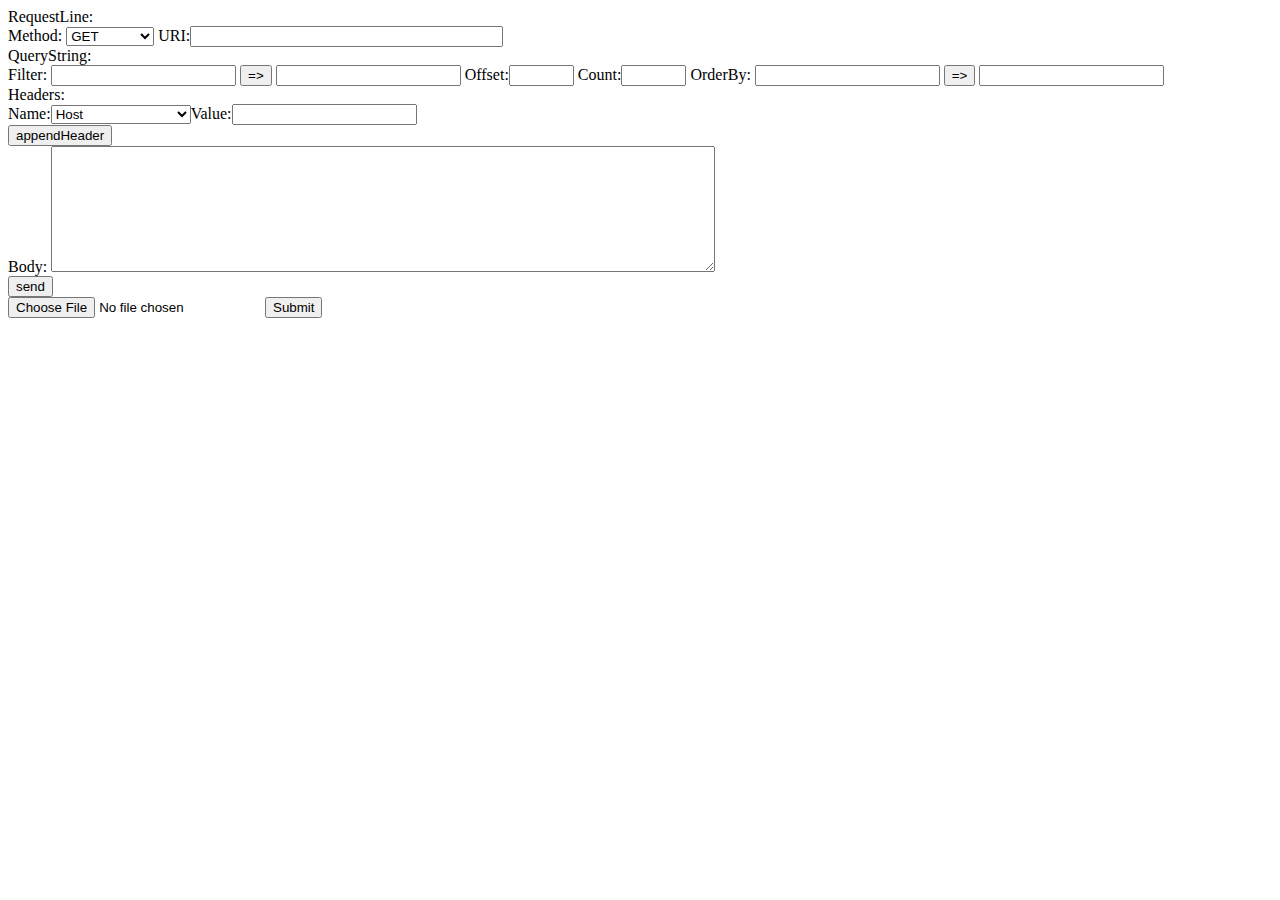
<file: index.html>
﻿<!DOCTYPE HTML PUBLIC "-//W3C//DTD HTML 4.0 Transitional//EN">
<html>
<head>
    <meta http-equiv="Content-Type" content="text/html; charset=utf-8"/>
    <title>Tester workbench</title>
</head>
<body>
RequestLine:
<div id="requestLine">
    <label for="method">Method:</label>
    <select id="method" name="method">
        <option lable="GET" value="GET" selected>GET</option>
        <option lable="POST" value="POST">POST</option>
        <option lable="PUT" value="PUT">PUT</option>
        <option lable="PATCH" value="PATCH">PATCH</option>
        <option lable="DELETE" value="DELETE">DELETE</option>
        <option lable="HEAD" value="HEAD" disabled>HEAD</option>
        <option lable="OPTIONS" value="OPTIONS" disabled>OPTIONS</option>
        <option lable="TRACE" value="TRACE" disabled>TRACE</option>
        <option lable="CONNECT" value="CONNECT" disabled>CONNECT</option>
    </select>
    <label for="uri">URI:</label><input type="text" id="uri" name="uri" size="36"/><br />
    QueryString:
    <div id="queryString">
        Filter:
        <input type="text" id="rawFilter" name="rawFilter"/>
        <button id="convertFilter" name="convertFilter" value="=&gt;">=&gt;</button>
        <input type="text" id="filter" name="filter"/>
        <label for="offset">Offset:</label><input type="text" id="offset" name="offset" size="5"/>
        <label for="count">Count:</label><input type="text" id="count" name="count" size="5"/>
        OrderBy:
        <input type="text" id="rawOrderBy" name="rawOrderBy"/>
        <button id="convertOrderBy" name="convertOrderBy" value="=&gt;">=&gt;</button>
        <input type="text" id="orderBy" name="orderBy"/>
    </div>
</div>
Headers:
<div id="headers">
    <span id="nameTitle1">Name:</span><select id="headerName1" name="headerName">
    <option lable="Accept" value="Accept">Accept</option>
    <option lable="Accept-Charset" value="Accept-Charset">Accept-Charset</option>
    <option lable="Accept-Encoding" value="Accept-Encoding">Accept-Encoding</option>
    <option lable="Accept-Language" value="Accept-Language">Accept-Language</option>
    <option lable="Accept-Datetime" value="Accept-Datetime">Accept-Datetime</option>
    <option lable="Authorization" value="Authorization">Authorization</option>
    <option lable="Cache-Control" value="Cache-Control">Cache-Control</option>
    <option lable="Connection" value="Connection">Connection</option>
    <option lable="Cookie" value="Cookie">Cookie</option>
    <option lable="Content-Length" value="Content-Length">Content-Length</option>
    <option lable="Content-MD5" value="Content-MD5">Content-MD5</option>
    <option lable="Content-Type" value="Content-Type">Content-Type</option>
    <option lable="Date" value="Date">Date</option>
    <option lable="Expect" value="Expect">Expect</option>
    <option lable="From" value="From">From</option>
    <option lable="Host" value="Host" selected>Host</option>
    <option lable="If-Match" value="If-Match">If-Match</option>
    <option lable="If-Modified-Since" value="If-Modified-Since">If-Modified-Since</option>
    <option lable="If-None-Match" value="If-None-Match">If-None-Match</option>
    <option lable="If-Range" value="If-Range">If-Range</option>
    <option lable="If-Unmodified-Since" value="If-Unmodified-Since">If-Unmodified-Since</option>
    <option lable="Max-Forwards" value="Max-Forwards">Max-Forwards</option>
    <option lable="Origin" value="Origin">Origin</option>
    <option lable="Pragma" value="Pragma">Pragma</option>
    <option lable="Proxy-Authorization" value="Proxy-Authorization">Proxy-Authorization</option>
    <option lable="Range" value="Range">Range</option>
    <option lable="Referer" value="Referer">Referer</option>
    <option lable="TE" value="TE">TE</option>
    <option lable="Upgrade" value="Upgrade">Upgrade</option>
    <option lable="User-Agent" value="User-Agent">User-Agent</option>
    <option lable="Via" value="Via">Via</option>
    <option lable="Warning" value="Warning">Warning</option>
    <option lable="---" value="---">-------------</option>
    <option lable="X-Requested-With" value="X-Requested-With">X-Requested-With</option>
    <option lable="DNT" value="DNT">DNT</option>
    <option lable="X-Forwarded-For" value="X-Forwarded-For">X-Forwarded-For</option>
    <option lable="X-Forwarded-Proto" value="X-Forwarded-Proto">X-Forwarded-Proto</option>
    <option lable="Front-End-Https" value="Front-End-Https">Front-End-Https</option>
    <option lable="X-ATT-DeviceId" value="X-ATT-DeviceId">X-ATT-DeviceId</option>
    <option lable="X-Wap-Profile" value="X-Wap-Profile">X-Wap-Profile</option>
    <option lable="Proxy-Connection" value="Proxy-Connection">Proxy-Connection</option>
    <option lable="x-token" value="x-token">x-token</option>
</select><span id="valueTitle1">Value:</span><input type="text" id="headerValue1" name="headerValue"/>
    <br id="headerBreak1"/>
</div>
<button id="appendHeader" name="appendHeader" value="appendHeader">appendHeader</button>
<br/>
Body:
<textarea id="body" name="body" rows="8" cols="80"></textarea>
<br/>
<button id="sender" name="sender" value="sender">send</button>
<br/>

<form method="post" action="/api/medias">
    <input type="file" name="imageFile" />
    <input type="submit" />
</form>

<p><!--HTTP/1.1--> <span id="responseCode"></span> <span id="responseText"></span></p>
<pre id="responseHeaders"></pre>
<pre id="responseBody"></pre>
<script type="text/javascript">
    var doc = document
    var convertFilter = doc.getElementById('convertFilter')
    convertFilter.addEventListener('click', function (evt) {
        var doc = document
        var rawFilter = doc.getElementById('rawFilter')
        var filter = doc.getElementById('filter')
        if (rawFilter.value == '') {
            filter.value = ''
        } else {
            filter.value = encodeURIComponent(rawFilter.value)
        }
    }, false)
    var convertOrderBy = doc.getElementById('convertOrderBy')
    convertOrderBy.addEventListener('click', function (evt) {
        var doc = document
        var rawOrderBy = doc.getElementById('rawOrderBy')
        var orderBy = doc.getElementById('orderBy')
        if (rawOrderBy.value == '') {
            orderBy.value = ''
        } else {
            orderBy.value = encodeURIComponent(rawOrderBy.value)
        }
    }, false)

    var currentHeaderIndex = 1;
    var appendHeader = doc.getElementById('appendHeader')
    appendHeader.addEventListener('click', function (evt) {
        var doc = document
        var chi = currentHeaderIndex
        var headers = doc.getElementById('headers')
        var nameTitle = doc.getElementById('nameTitle' + chi)
        var headerName = doc.getElementById('headerName' + chi)
        var valueTitle = doc.getElementById('valueTitle' + chi)
        var headerValue = doc.getElementById('headerValue' + chi)
        var headerBreak = doc.getElementById('headerBreak' + chi)
        ++chi;
        var newNameTitle = nameTitle.cloneNode(true)
        newNameTitle.id = 'nameTitle' + chi
        headers.appendChild(newNameTitle)
        var newName = headerName.cloneNode(true)
        newName.id = 'headerName' + chi
        headers.appendChild(newName)
        var newValueTitle = valueTitle.cloneNode(true)
        newValueTitle.id = 'valueTitle' + chi
        headers.appendChild(newValueTitle)
        var newValue = headerValue.cloneNode(true)
        newValue.id = 'headerValue' + chi
        headers.appendChild(newValue)
        var newBreak = headerBreak.cloneNode(true)
        newBreak.id = 'headerBreak' + chi
        headers.appendChild(newBreak)
        currentHeaderIndex = chi
    }, false)

    var sender = doc.getElementById('sender')
    sender.addEventListener('click', function (evt) {
        var doc = document
        var xhr = new XMLHttpRequest()
        var method = doc.getElementById('method')
        var uri = doc.getElementById('uri')
        var filter = doc.getElementById('filter')
        var offset = doc.getElementById('offset')
        var count = doc.getElementById('count')
        var orderBy = doc.getElementById('orderBy')
        var queryString = ''
        if (filter.value != '') {
            queryString += 'filter=' + filter.value
        }
        if (offset.value != '') {
            if (queryString != '') {
                queryString += '&'
            }
            queryString += 'offset=' + offset.value
        }
        if (count.value != '') {
            if (queryString != '') {
                queryString += '&'
            }
            queryString += 'count=' + count.value
        }
        if (orderBy.value != '') {
            if (queryString != '') {
                queryString += '&'
            }
            queryString += 'orderBy=' + orderBy.value
        }
        if (queryString != '') {
            queryString = '?' + queryString
        }
        var url = uri.value + queryString
        xhr.open(method.value, url, false)
        xhr.onreadystatechange = function () {
            if (xhr.readyState === 4) {
                var doc = document
                var responseCode = doc.getElementById('responseCode')
                responseCode.innerHTML = xhr.status
                var responseMessage = doc.getElementById('responseText')
                responseMessage.innerHTML = xhr.statusText
                var responseHeaders = doc.getElementById('responseHeaders')
                responseHeaders.innerHTML = xhr.getAllResponseHeaders()
                var responseBody = doc.getElementById('responseBody')
                responseBody.innerHTML = xhr.responseText
                //xhr.responseXML
                //xhr.status
                //xhr.statusText
                //xhr.getResponseHeader()
                //XMLHttpRequest(JSObject objParameters);
                //void abort();
                //DOMString getAllResponseHeaders();
                //DOMString? getResponseHeader(DOMString header);
                //void open(DOMString method, DOMString url, optional boolean async, optional DOMString? user, optional DOMString? password);
                //void overrideMimeType(DOMString mime);
                //void send();
                //void send(ArrayBuffer data);
                //void send(Blob data);
                //void send(Document data);
                //void send(DOMString? data);
                //void send(FormData data);
                //void setRequestHeader(DOMString header, DOMString value);
            }
        }
        for (var i = 1; i < currentHeaderIndex + 1; ++i) {
            var name = doc.getElementById('headerName' + i)
            var value = doc.getElementById('headerValue' + i)
            xhr.setRequestHeader(name.value, value.value)
        }
        var body = doc.getElementById('body')
        var content = null
        if (body.value != "") {
            content = body.value
        }
        xhr.send(content)
    }, false)
</script>
</body>
</html>
</file>
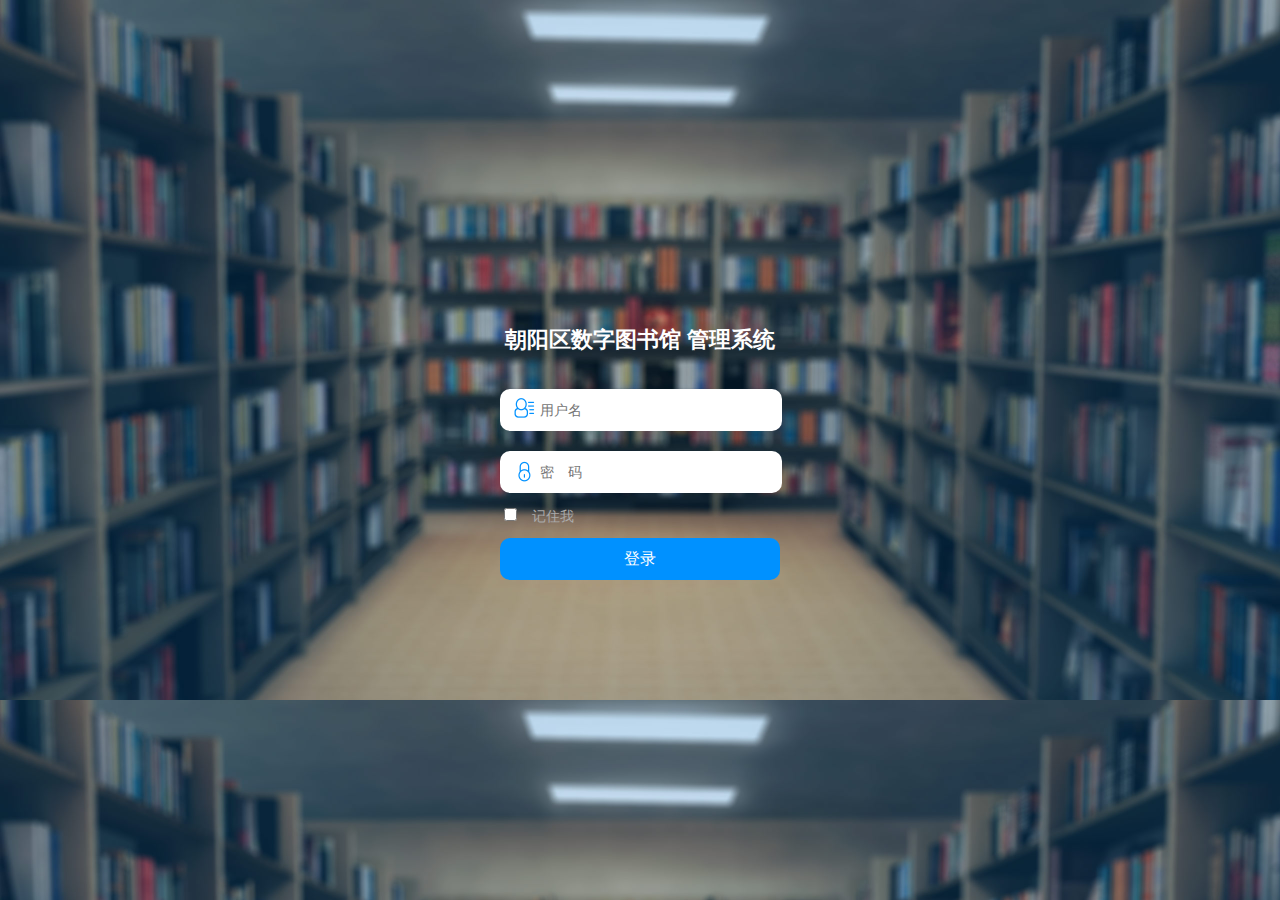
<file: login.html>
<!DOCTYPE html>
<html>
<head lang="en">
    <meta charset="UTF-8">
    <title>Library Login</title>
</head>
<body style="background-image: url('images/loginBackground.jpg'); background-size: 100%">
<div style="position: absolute; width: 280px; height: 280px; left: 50%; top: 50%; margin-left: -140px; margin-top: -140px;">
    <h1 style="font-size: 22px; color: #fff; width: 100%; text-align: center;">朝阳区数字图书馆 管理系统</h1>
    <input id="name" type="text" placeholder="用户名"
           style="background-image: url('images/icons.png'); background-position: 14px 8px; background-repeat: no-repeat; font-size: 14px; height: 40px; margin-top: 20px; padding-left: 40px; width: 240px; border-radius: 10px; border-width: 0;"/>
    <input id="password" type="password" placeholder="密　码"
           style="background-image: url('images/icons.png'); background-position: 18px -25px; background-repeat: no-repeat; font-size: 14px; height: 40px; margin-top: 20px; padding-left: 40px; width: 240px; border-radius: 10px; border-width: 0;"/>
    <!--
    <button>clear(when focus and has content)</button>
    <button>clear(when focus and has content)</button>
    -->
    <div style="padding-top: 12px; padding-bottom: 12px;">
        <input type="checkbox" id="rememberPassword">
        <span style="color: #aaa; padding-left: 8px; font-size: 14px;">记住我</span>
    </div>
    <button id="login"
            style="width: 280px; background-color: #0091ff; color: #fff; font-size: 16px; line-height: 40px; border-radius: 10px; border-width: 0;">
        登录
    </button>
</div>
<script src="js/util.js"></script>
<script src="js/login.js"></script>
</body>
</html>
</file>
